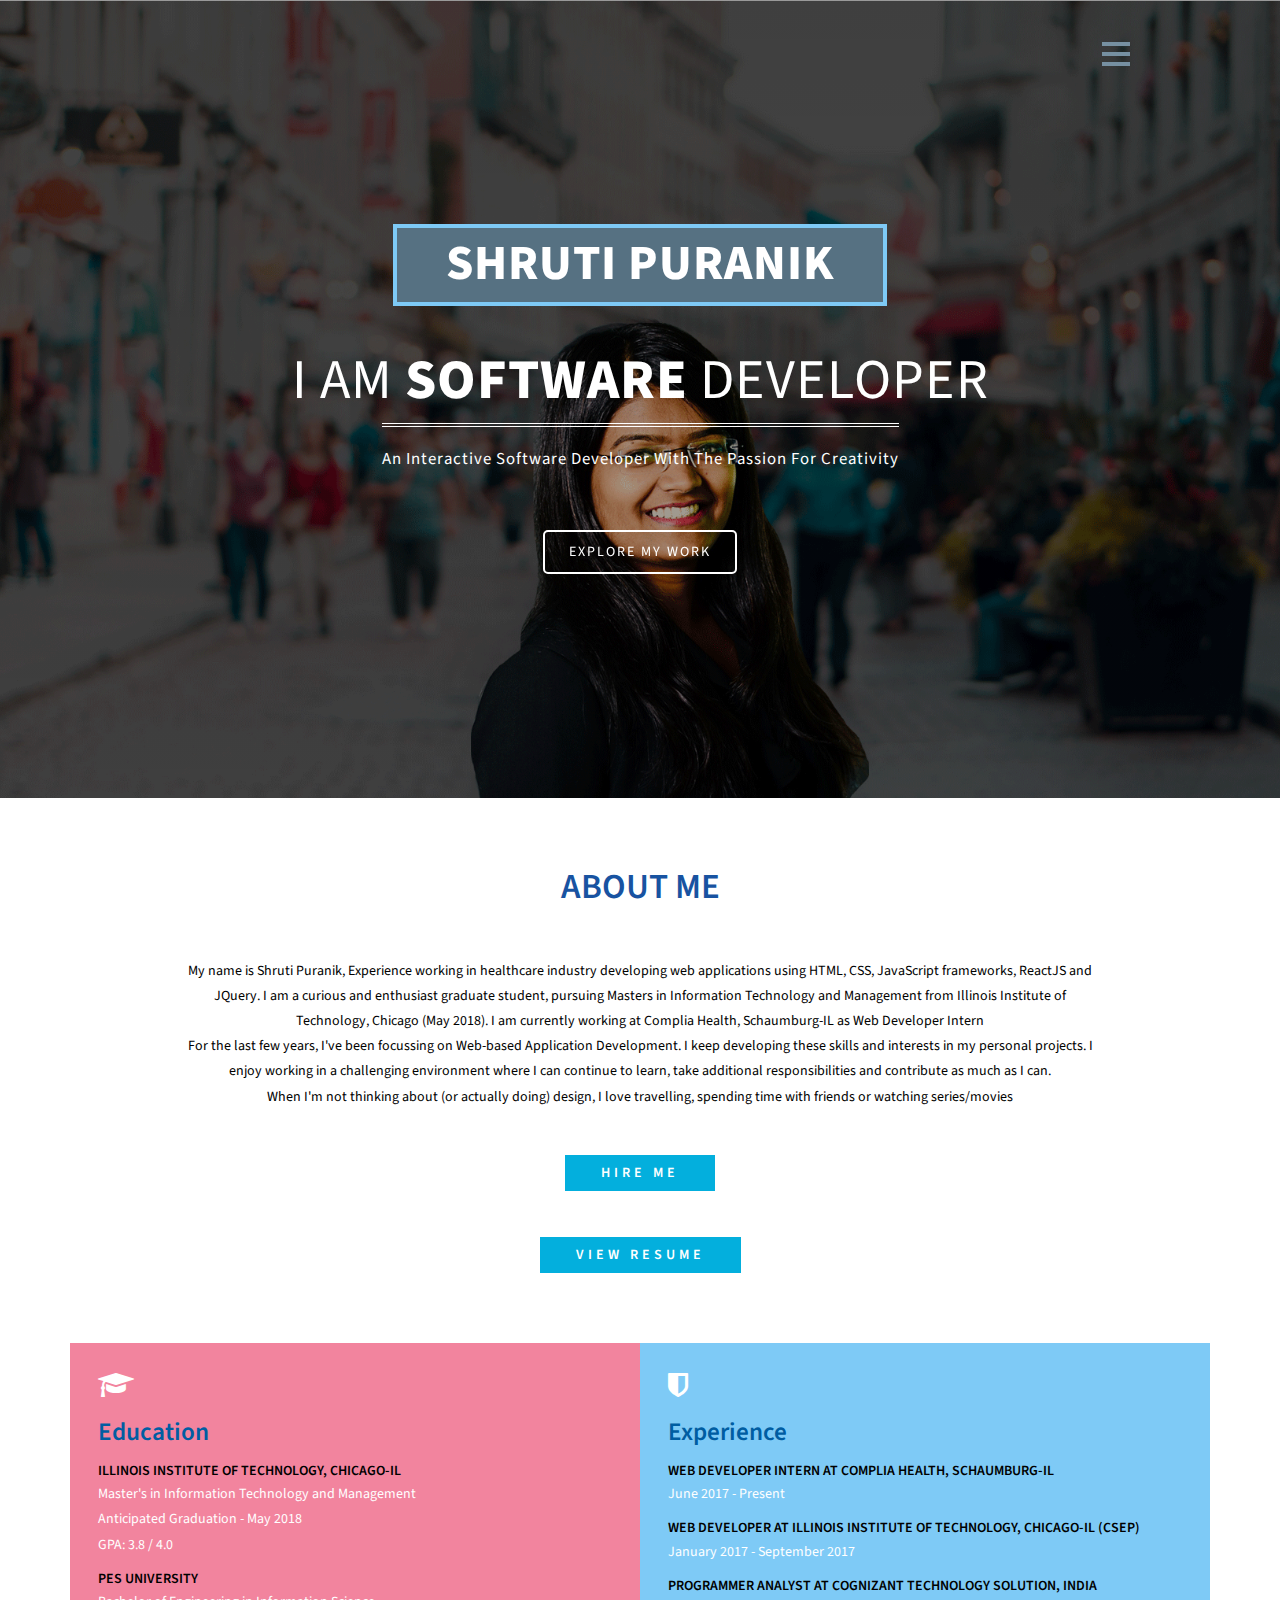
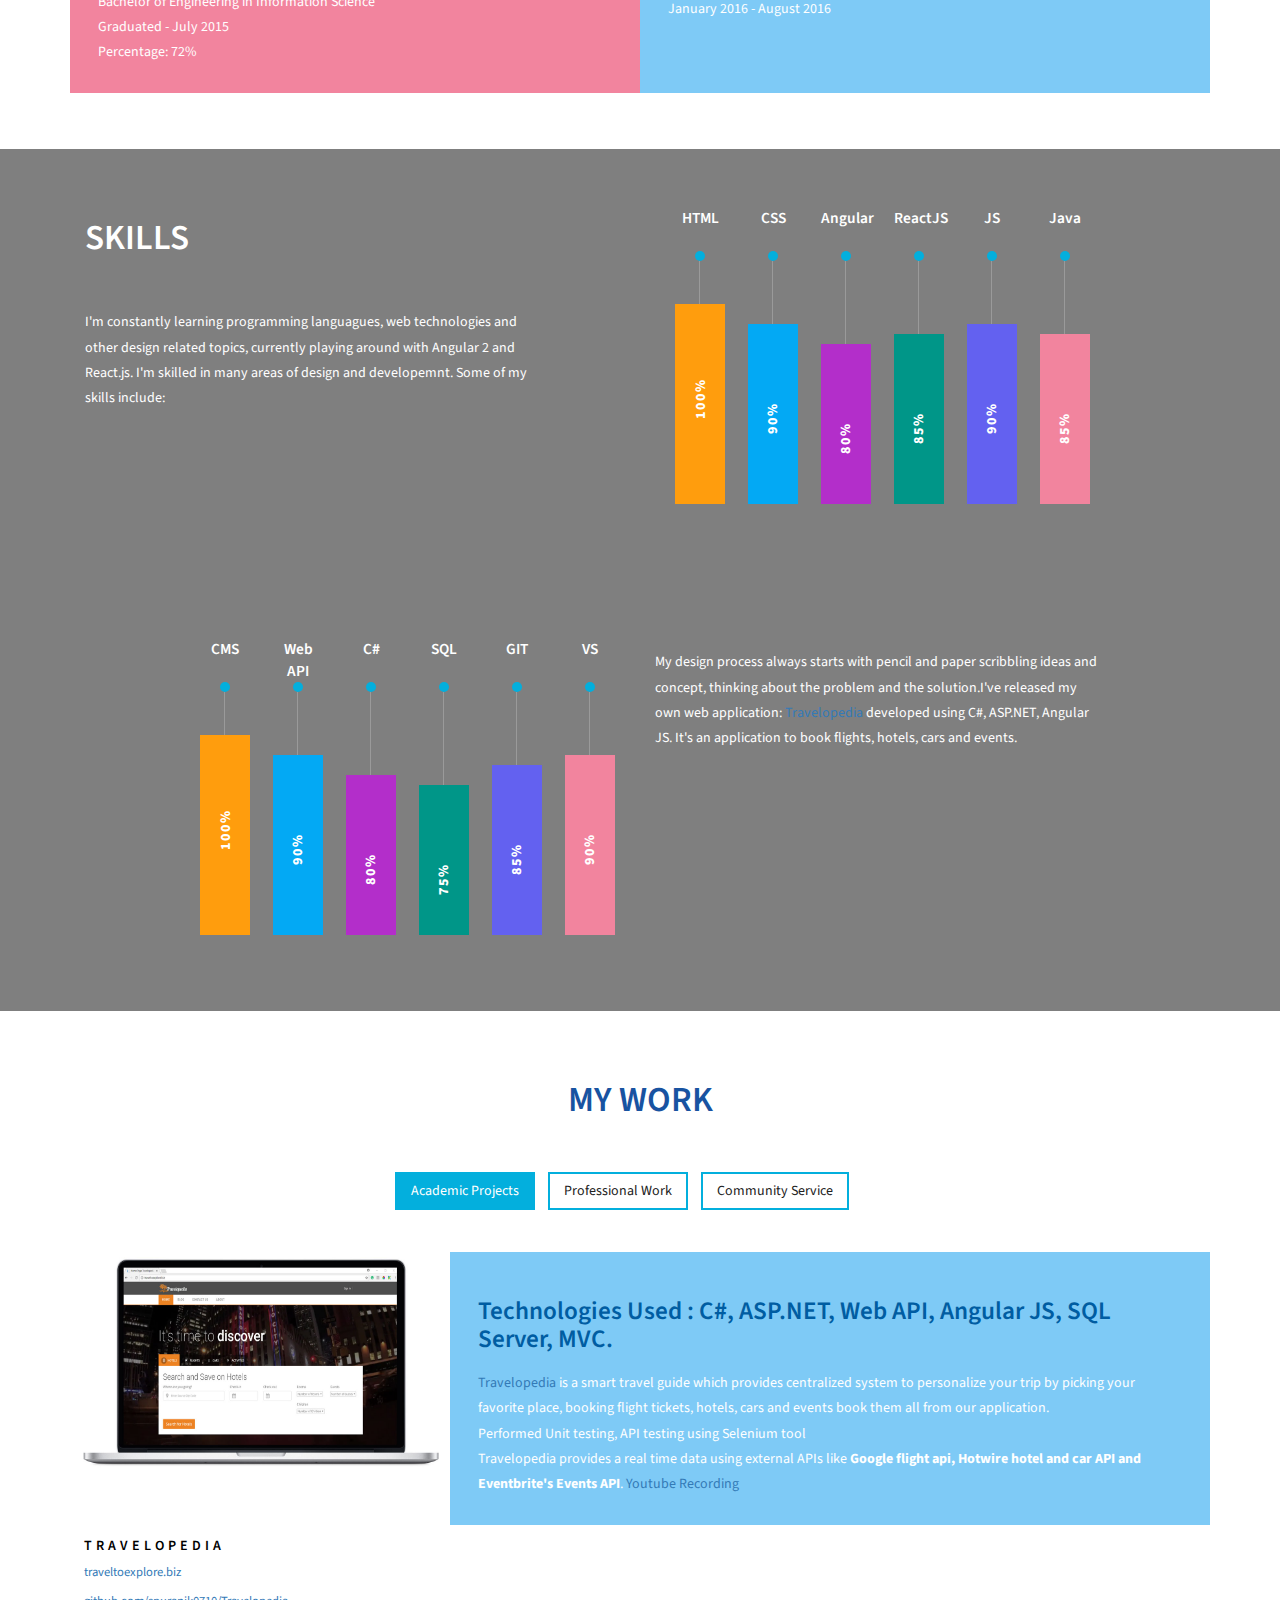
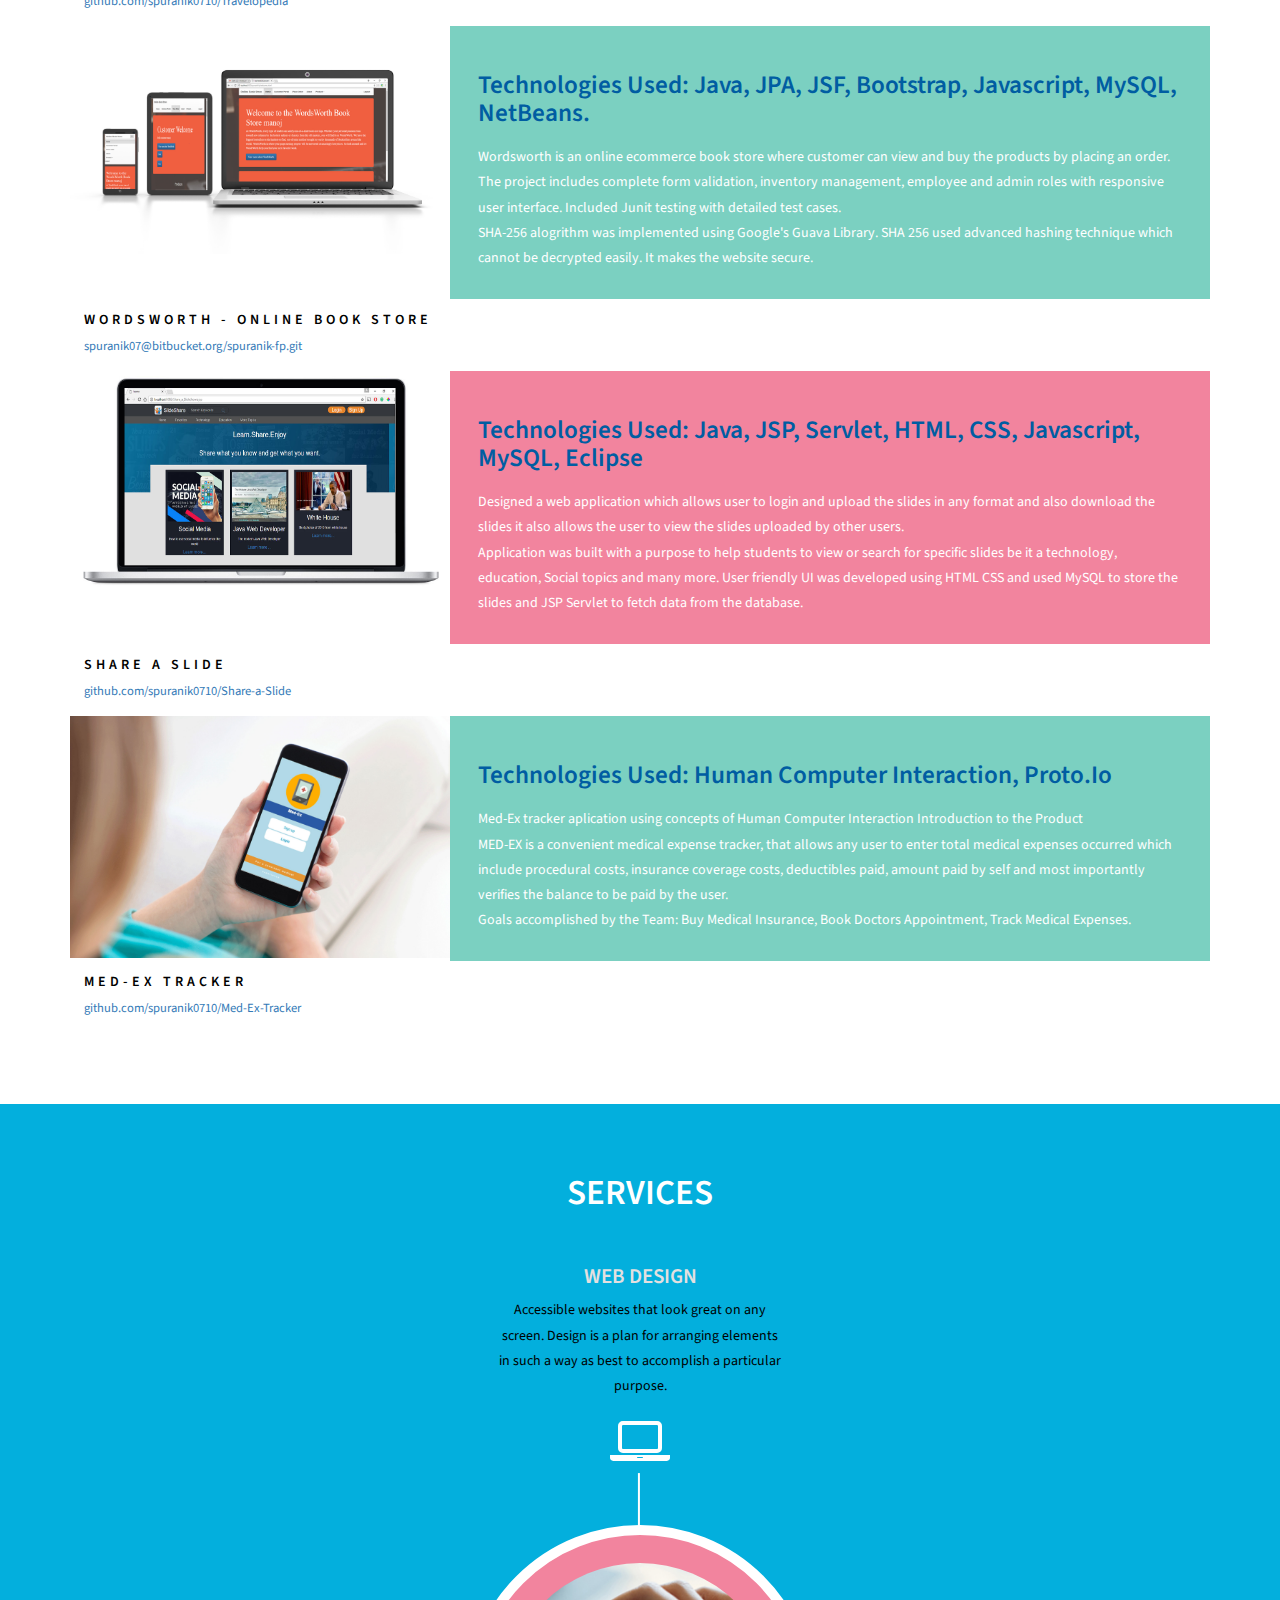
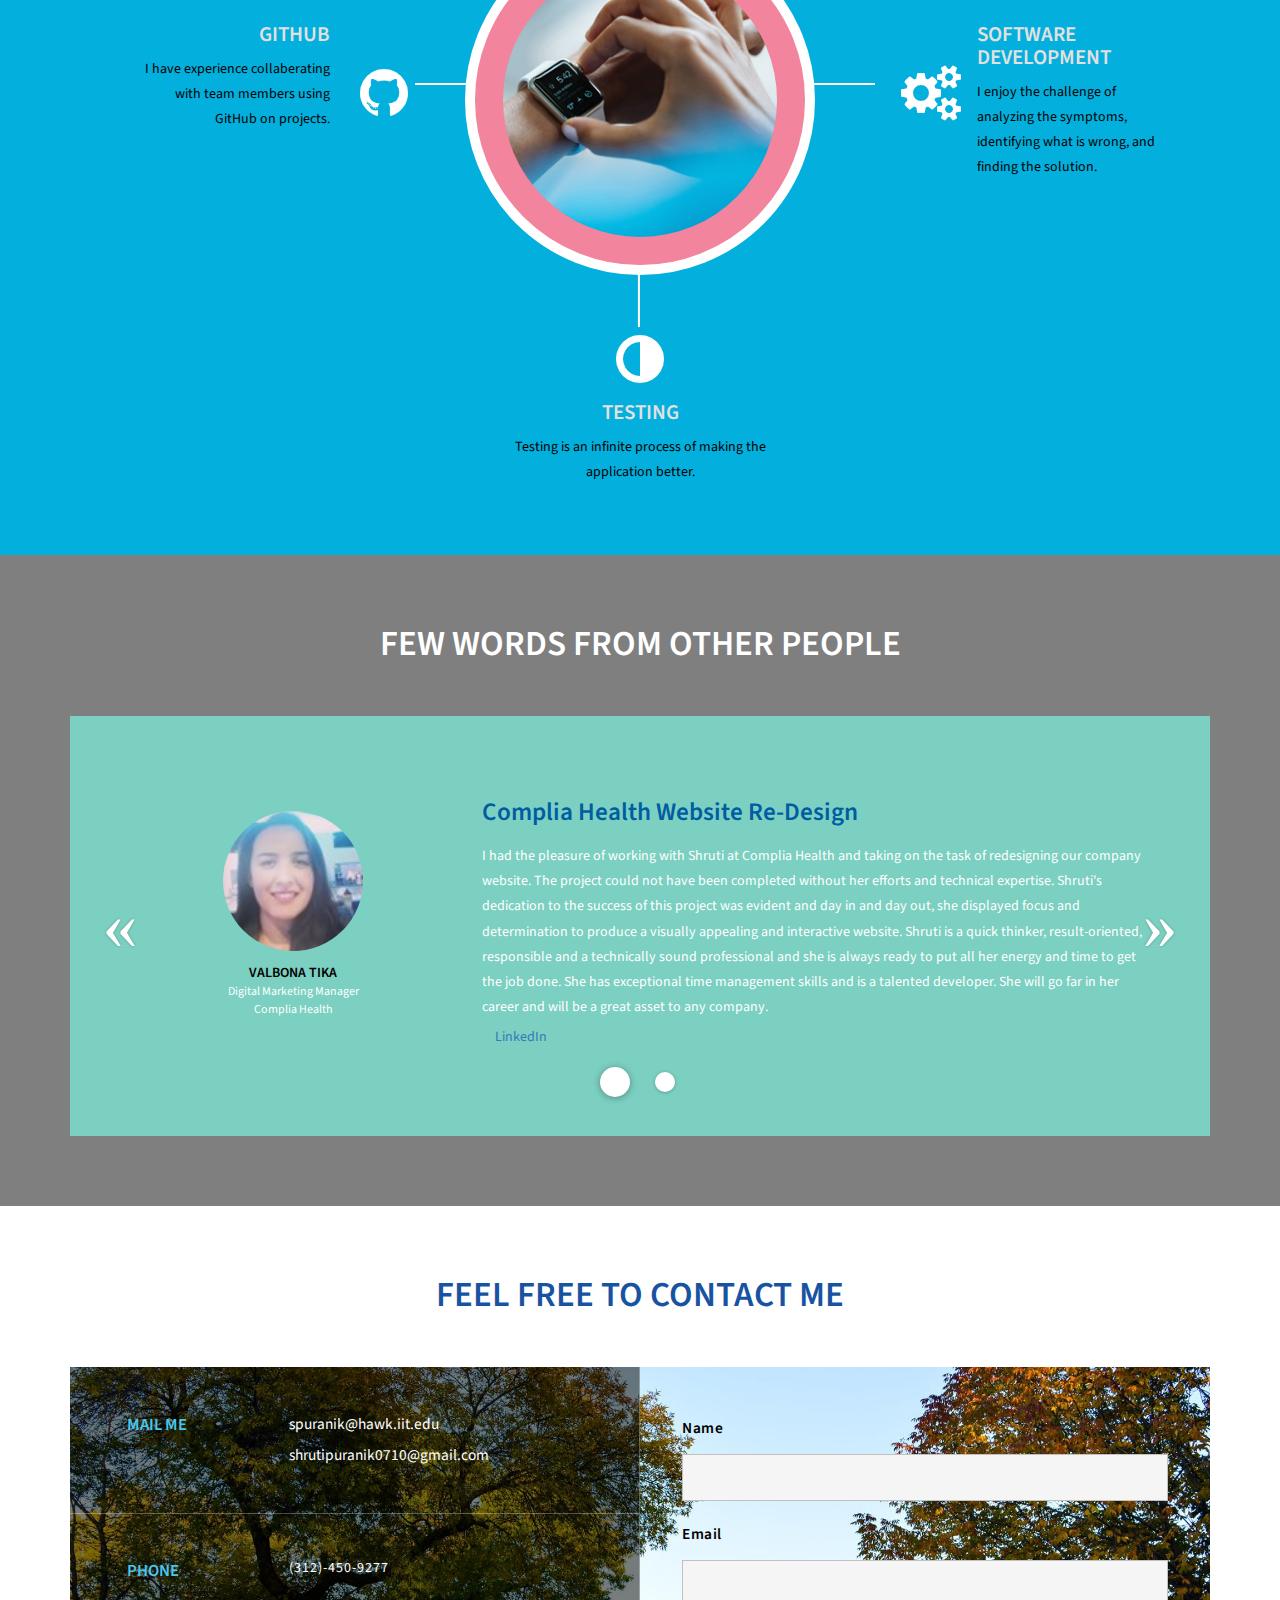
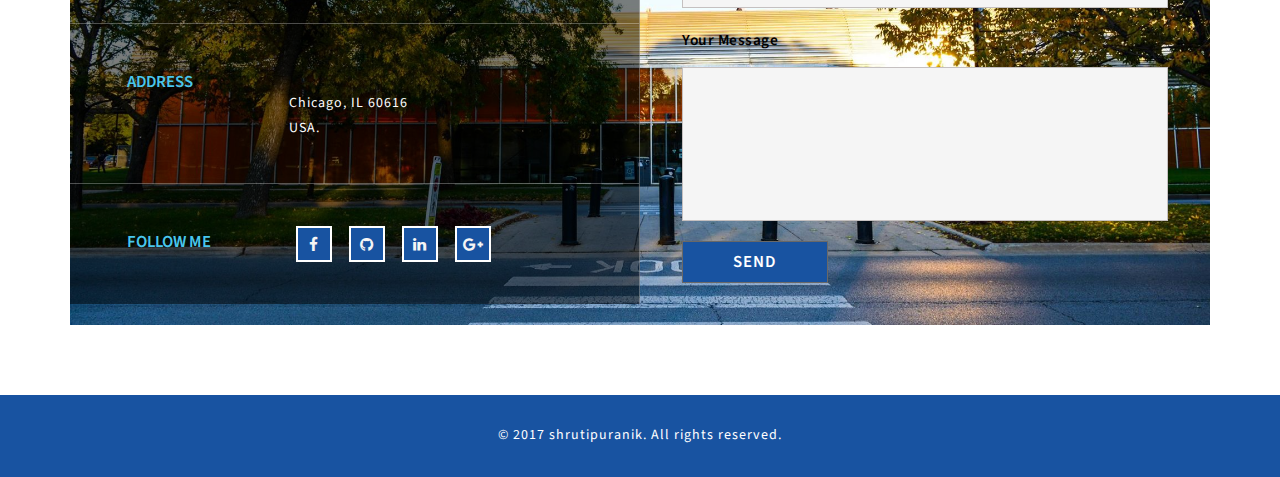
<file: index.html>
<!DOCTYPE html>
<html lang="en">
<head>
<!-- Global site tag (gtag.js) - Google Analytics -->
<script async src="https://www.googletagmanager.com/gtag/js?id=UA-116955396-1"></script>
<script>
  window.dataLayer = window.dataLayer || [];
  function gtag(){dataLayer.push(arguments);}
  gtag('js', new Date());

  gtag('config', 'UA-116955396-1');
  var metricValue = '123';
  ga('set', 'metric1', metricValue);
</script>

	<title>Home</title>
	<meta name="viewport" content="width=device-width, initial-scale=1">
	<meta http-equiv="Content-Type" content="text/html; charset=utf-8" />
	
	<meta property="og:title" content="Shruti Puranik Portfolio Website">
	<meta property="og:description" content="An Interactive Software Developer with a versatile skill set. Experience working in healthcare industry developing web applications using HTML, CSS, JavaScript frameworks, ReactJS and JQuery. Seeking full-time opportunities that will utilize my skills and experience, as well as compliment my educational background and career goals">
	<meta property="og:image" content="https://spuranik0710.github.io/images/portfolioimg.png">
	<meta property="og:url" content="http://shrutipuranik.cf/">
	<script type="application/x-javascript">
		addEventListener("load", function () {
			setTimeout(hideURLbar, 0);
		}, false);

		function hideURLbar() {
			window.scrollTo(0, 1);
		}
	</script>
	<!-- Custom Theme files -->
	<link href="css/bootstrap.css" type="text/css" rel="stylesheet" media="all">
	<!--gallery -->
	<link type="text/css" rel="stylesheet" href="css/cm-overlay.css" />
	<!-- //gallery -->
	<link href="css/style.css" type="text/css" rel="stylesheet" media="all">
	<link href="css/font-awesome.css" rel="stylesheet">
	<!-- font-awesome icons -->
	<!--//Custom Theme files-->
	<!-- js -->
	<script src="js/jquery-2.2.3.min.js"></script>
	<!-- //js -->
	<!-- web-fonts -->
	<link href="//fonts.googleapis.com/css?family=Source+Sans+Pro:200,200i,300,300i,400,400i,600,600i,700,700i,900,900i" rel="stylesheet">
	<link href="//fonts.googleapis.com/css?family=Arsenal:400,400i,700,700i" rel="stylesheet">
	<!-- //web-fonts -->
</head>

<body>
	<!-- banner -->
	<div id="home" class="banner">
		<div class="banner-agileinfo">
			<!-- header -->
			<div class="header">
				<div class="container">
					<div class="menu">
						<a href="" id="menuToggle"> <span class="navClosed"></span> </a>
						<nav>
							<a href="#home" class="active scroll">Home</a>
							<a href="#about" class="scroll">About Me</a>
							<a href="#skills" class="scroll">Skills</a>
							<a href="#gallery" class="scroll">My Work</a>
							<a href="#services" class="scroll">Services</a>
							<a href="#contact" class="scroll">Contact</a>
						</nav>
						<script>
							(function ($) {
								// Menu Functions
								$(document).ready(function () {

									$('#menuToggle').click(function (e) {
										var $parent = $(this).parent('.menu');
										$parent.toggleClass("open");

										var navState = $parent.hasClass('open') ? "hide" : "show";
										$(this).attr("title", navState + " navigation");
										// Set the timeout to the animation length in the CSS.
										setTimeout(function () {
											console.log("timeout set");
											$('#menuToggle > span').toggleClass("navClosed").toggleClass("navOpen");
										}, 200);
										e.preventDefault();
									});
								});
							})(jQuery);
						</script>

					</div>
					<div class="clearfix"> </div>
				</div>
			</div>
			<!-- //header -->
			<div class="banner-text">
				<div class="container">
					<h1><a href="index.html">Shruti Puranik</a></h1>
					<h2 class="w3ls-bnrtext">I am <span> Software </span>  Developer</h2>
					<p class="w3ls-p">an interactive software developer with the passion for creativity</p>
					<a href="#work" class="buy btn-wayra scroll">Explore my work</a>
				</div>
			</div>
		</div>
	</div>
	<!-- //banner -->
	<!-- about -->
	<div class="agile-about w3ls-section text-center" id="about">
		<div class="container">
			<h3 class="agileits-title">about me</h3>
			<div class="agileits-about-grid">
				<p>My name is Shruti Puranik,  Experience working in healthcare industry developing web applications using HTML, CSS, JavaScript frameworks, ReactJS and JQuery. I am a curious and enthusiast graduate student, pursuing Masters in Information Technology and Management from Illinois Institute of Technology, Chicago (May 2018). I am currently working at Complia Health, Schaumburg-IL as Web Developer Intern</p>
				<p>For the last few years, I've been focussing on Web-based Application Development. I keep developing these skills and interests in my personal projects. I enjoy working in a challenging environment where I can continue to learn, take additional responsibilities and contribute as much as I can. </p>
				<p>When I'm not thinking about (or actually doing) design, I love travelling, spending time with friends or watching series/movies</p>
			</div>
			<a href="#contact" class="wthree- about-link scroll">hire me</a><br>
			<a href="images/Shruti_Puranik_Resume.pdf" class="wthree- about-link" target="_blank">View Resume</a>
		</div>
	</div>
	<!-- //about -->
	<!-- about-bottom -->
	<div class="agileits-about-btm">
		<div class="container">
			<div class="w3-flex">
			
			<div class="col-md-6 col-sm-6 ab1 agileits-about-grid2">
				<span class="fa fa-graduation-cap  wthree-title-list" aria-hidden="true"></span>
				<h4 class="agileinfo-head">education</h4>
				<h5>Illinois Institute of Technology, Chicago-IL</h5>
				<p>Master's in Information Technology and Management</p>
				<p>Anticipated Graduation - May 2018</p>
				<p>GPA: 3.8 / 4.0</p>
				<h5>PES University</h5>
				<p>Bachelor of Engineering in Information Science</p>
				<p>Graduated - July 2015</p>
				<p>Percentage: 72%</p>
				
			</div>
			<div class="col-md-6 col-sm-6 ab1 agileits-about-grid3">
				<span class="fa fa-shield  wthree-title-list" aria-hidden="true"></span>
				<h4 class="agileinfo-head">experience</h4>
				<h5>Web Developer Intern at Complia Health, Schaumburg-IL</h5>
				<p>June 2017 - Present</p>
				<h5>Web Developer at Illinois Institute of Technology, Chicago-IL (CSEP)</h5>
				<p>January 2017 - September 2017</p>
				<h5>Programmer Analyst at Cognizant technology Solution, India</h5>
				<p>January 2016 - August 2016</p>
			</div>
			<div class="clearfix"></div>
			</div>
		</div>
	</div>
	<!-- //about-bottom -->
	<!-- skills -->
	<div class="agile-service w3ls-section" id="skills">
		<div class="container">
			<div class="col-md-5 w3_agileits-service-left">
				<h3 class="agileits-title">skills</h3>
				<p>I'm constantly learning programming languagues, web technologies and other design related topics, currently playing around with Angular 2 and React.js. I'm skilled in many areas of design and developemnt. Some of my skills include:</p>
			</div>
			<div class="col-md-7 skills-right">
				<div class="vertical-skills  pull-right xs-center">
					<ul class="list-inline">
						<li>
							<div class="skill" style="height:100%; background:#ff9d0d;"><span class="value">100%</span></div><span class="title">HTML</span></li>
						<li>
							<div class="skill" style="height:90%; background:#03a9f4;"><span class="value">90%</span></div><span class="title">CSS</span></li>
						<li class="angular">
							<div class="skill " style="height:80%; background:#b32eca;"><span class="value">80%</span></div><span class="title">Angular</span></li>
						<li>
							<div class="skill" style="height:85%; background:#009688;"><span class="value">85%</span></div><span class="title">ReactJS</span></li>
						<li>
							<div class="skill" style="height:90%; background:#6361f0;"><span class="value">90%</span></div><span class="title">JS</span></li>
						<li>
							<div class="skill" style="height:85%; background:#f2849e;"><span class="value">85%</span></div><span class="title">Java</span></li>

					</ul>
				</div>
				
			</div>
			<div class="clearfix"></div>
		</div>
	</div>
	<div class="agile-service w3ls-section" id="skills">
		<div class="container">
			
			<div class="col-md-7 skills-right">
				<div class="vertical-skills  pull-right xs-center">
					<ul class="list-inline">
						<li>
							<div class="skill" style="height:100%; background:#ff9d0d;"><span class="value">100%</span></div><span class="title">CMS</span></li>
						<li>
							<div class="skill" style="height:90%; background:#03a9f4;"><span class="value">90%</span></div><span class="title">Web API</span></li>
						<li class="drupal">
							<div class="skill" style="height:80%; background:#b32eca;"><span class="value">80%</span></div><span class="title">C#</span></li>
						<li>
							<div class="skill" style="height:75%; background:#009688;"><span class="value">75%</span></div><span class="title">SQL</span></li>
						<li>
							<div class="skill" style="height:85%; background:#6361f0;"><span class="value">85%</span></div><span class="title">GIT</span></li>
						<li>
							<div class="skill" style="height:90%; background:#f2849e;"><span class="value">90%</span></div><span class="title">VS</span></li>

					</ul>
				</div>
				
			</div>
			<div class="col-md-5 w3_agileits-service-left">
				
				<p>My design process always starts with pencil and paper scribbling ideas and concept, thinking about the problem and the solution.I've released my own web application: <a href="http://traveltoexplore.biz/" target="_blank">Travelopedia</a> developed using C#, ASP.NET, Angular JS. It's an application to book flights, hotels, cars and events.
				</p>
			</div>
			<div class="clearfix"></div>
		</div>
	</div>
	<div class="w3ls-section agileits-gallery" id="gallery">
		<div class="container">
			<h3 class="agileits-title" id="work">MY work</h3>
			<div class="bs-example bs-example-tabs" role="tabpanel" data-example-id="togglable-tabs">
				<ul id="myTab" class="nav nav-tabs" role="tablist">
					<li role="presentation" class="active"><a href="#home-main" id="home-tab" role="tab" data-toggle="tab" aria-controls="home-main" aria-expanded="true">Academic Projects</a></li>
					
					<li role="presentation"><a href="#playing" role="tab" id="playing-tab" data-toggle="tab" aria-controls="playing">Professional Work</a></li>
					<li role="presentation"><a href="#learning" role="tab" id="learning-tab" data-toggle="tab" aria-controls="learning">Community Service</a></li>
					
				</ul>
				<div id="myTabContent" class="tab-content">
					<div role="tabpanel" class="tab-pane fade in active" id="home-main" aria-labelledby="home-tab">
						<div class="w3_tab_img">
							
							<div class="col-sm-12 w3_tab_img_left">
								<div class="demo">
									<div class="row marginz">
										<div class="col-md-4 travelopedia">
										
										</div>
										<div class="col-md-8 ab1 agileits-about-grid3">
											<h4 class="agileinfo-head">Technologies used : C#, ASP.NET, Web API, Angular JS, SQL Server, MVC.</h4>
						                    <p class="text-bigger"><a href="http://traveltoexplore.biz" target="_blank">Travelopedia</a> is a smart travel guide which provides centralized system to personalize your trip by picking your favorite place, booking flight tickets, hotels, cars and events book them all from our application.</p>
						                    <p class="text-bigger">Performed Unit testing, API testing using Selenium tool</p>
						                    <p class="text-bigger">Travelopedia provides a real time data using external APIs like <b> Google flight api, Hotwire hotel and car API and Eventbrite's Events API</b>. <a href="https://www.youtube.com/watch?v=Ub5ktRhdxDg" target="_blank"> Youtube Recording</a></p>
						                    
						            	</div>
									</div>
									
						        </div>
								
								<div class="agile-gallery-info">
									<h5>Travelopedia </h5>
									<p><a href="http://traveltoexplore.biz" target="_blank">traveltoexplore.biz</a></p>
									<p><a href="https://github.com/spuranik0710/Travelopedia" target="_blank">github.com/spuranik0710/Travelopedia</a></p>
									
								</div>
							</div>
							<div class="col-sm-12 w3_tab_img_left">
								<div class="demo">
									<div class="row marginz">
										<div class="col-md-4 wordsworth">
											
										</div>
										<div class="col-md-8 ab1 agileits-about-grid1">
											<h4 class="agileinfo-head">Technologies used: Java, JPA, JSF, Bootstrap, Javascript, MySQL, NetBeans.</h4>
						                    <p class="text-bigger">Wordsworth is an online ecommerce book store where customer can view and buy the products  by placing an order. The project includes complete form validation, inventory management, employee and admin roles with responsive user interface. Included Junit testing with detailed test cases.</p>
						                    <p class="text-bigger">SHA-256 alogrithm was implemented using Google's Guava Library. SHA 256 used advanced hashing technique which cannot be decrypted easily. It makes the website secure.</p>
						                    
						            	</div>
							            
										
									</div>
									
						        </div>
								
								<div class="agile-gallery-info">
									<h5>WordsWorth - Online Book Store</h5>
									<p><a href="https://spuranik07@bitbucket.org/spuranikitmd451517s/spuranik-fp.git" target="_blank">spuranik07@bitbucket.org/spuranik-fp.git</a></p>
								</div>
							</div>
							<div class="col-sm-12 w3_tab_img_left">
								<div class="demo">
									<div class="row marginz">
										<div class="col-md-4 shareaslide" >
											
										</div>
										<div class="col-md-8 ab1 agileits-about-grid2">
											<h4 class="agileinfo-head">Technologies used: Java, JSP, Servlet, HTML, CSS, Javascript, MySQL, Eclipse </h4>
						                    <p class="text-bigger">Designed a web application which allows user to login and upload the slides in any format and also download the slides it also allows the user to view the slides uploaded by other users.</p>
						                    <p class="text-bigger">Application was built with a purpose to help students to view or search for specific slides be it a technology, education, Social topics and many more. User friendly UI was developed using HTML CSS and used MySQL to store the slides and JSP Servlet to fetch data from the database. </p>
						                    
						            	</div>
									</div>
									
						        </div>
								
								<div class="agile-gallery-info">
									<h5>Share a Slide</h5>
									<p><a href="https://github.com/spuranik0710/Share-a-Slide" target="_blank">github.com/spuranik0710/Share-a-Slide</a> </p>
								</div>
							</div>
							<div class="col-sm-12 w3_tab_img_left">
								<div class="demo">
									<div class="row marginz">
										<div class="col-md-4 medex">
											
										</div>
										<div class="col-md-8 ab1 agileits-about-grid1">
											<h4 class="agileinfo-head">Technologies used: Human Computer Interaction, Proto.io </h4>
						                    <p class="text-bigger">Med-Ex tracker aplication using concepts of Human Computer Interaction Introduction to the Product</p>
						                    <p class="text-bigger">MED-EX is a convenient medical expense tracker, that allows any user to enter total medical expenses occurred which include procedural costs, insurance coverage costs, deductibles paid, amount paid by self and most importantly verifies the balance to be paid by the user.</p>
						                    <p>Goals accomplished by the Team: Buy Medical Insurance, Book Doctors Appointment, Track Medical Expenses.</p>
						            	</div>
						            	
										
									</div>
									
						        </div>
								
								<div class="agile-gallery-info">
									<h5>Med-Ex Tracker</h5>
									<p><a href="https://github.com/spuranik0710/Med-Ex-Tracker" target="_blank">github.com/spuranik0710/Med-Ex-Tracker</a></p>
								</div>
							</div>
							
							<div class="clearfix"> </div>
						</div>
					</div>
					<div role="tabpanel" class="tab-pane fade" id="learning" aria-labelledby="learning-tab">
						<div class="w3_tab_img">
							<div class="col-sm-12 w3_tab_img_left">
								<div class="demo">
									<div class="row marginz">
										<div class="col-md-4 feed">
											<a class="cm-overlay" href="images/groupimg.jpg">
												
											</a>
										</div>
										<div class="col-md-8 ab1 agileits-about-grid3">
												<h4 class="agileinfo-head">Give Back!! </h4>
												<p class="text-bigger"><a href="https://www.fmsc.org/en" target="_blank">Feed My Starving Children®</a>  is a Christian non-profit committed to feeding God’s starving children hungry in body and spirit. </p>
							                    <p class="text-bigger">Recently participated at a <a href="https://www.fmsc.org/en" target="_blank">Feed My Starving Children</a>  event where we hand-packed food into bags that were shipped to the neediest children around the world. The team contributed to packing 144 boxes which equals 31,104 meals. This feeds 85 kids for a year! </p>
							                    <p class="text-bigger">Great Time! Great Cause!</p>
							                   
							            </div>
									</div>
									
						        </div>
								
								<div class="agile-gallery-info">
									<h5>Feed My Starving Children</h5>
									<p>Volunteer</p>
								</div>
							</div>
						</div>
					</div>
					<div role="tabpanel" class="tab-pane fade" id="playing" aria-labelledby="playing-tab">
						<div class="w3_tab_img">
							<div class="col-sm-12 w3_tab_img_left">
								<div class="demo">
									<div class="row marginz">
										<div class="col-md-4 complia">
											
										</div>
										<div class="col-md-8 ab1 agileits-about-grid3">
												<h4 class="agileinfo-head">Technologies used : HTML, Less, ReactJS, C#, JQuery</h4>
							                    <p class="text-bigger">Working on developing a web-based application for Complia Health Software Solution that enables a client to create intake user, schedule assessment and maintain clinical workflow using <b>JavaScript framework - React, HTML, CSS in an Agile Scrum environment</b>.</p>
							                    <p class="text-bigger">Involved in all stages of project life cycle which includes design, development, deployment, and testing. </p>
							                    <p class="text-bigger">Worked on creating a reminder notification for every release on client portal of Home Health Software.</p>
							                    <p class="text-bigger">Developed Complia Health website <a href="http://www.compliahealth.com/" target="_blank">www.compliahealth.com</a> to provide a responsive and better user interface. </p>
							                    
							            </div>
									</div>
									
						        </div>
								
								<div class="agile-gallery-info">
									<h5>Complia Health</h5>
									<p>Web Developer Intern</p>
								</div>
							</div>
							<div class="col-sm-12 w3_tab_img_left">
								<div class="demo">
									<div class="row marginz">
										<div class="col-md-4 ethics">
											
										</div>
										<div class="col-md-8 ab1 agileits-about-grid2">
											<h4 class="agileinfo-head">Technologies used : Drupal, JavaScript, HTML, CSS</h4>
						                    <p class="text-bigger">Web Developer at Illinois Institute of Technology for the department of Center for Study of Ethics in the Professions (CSEP).</p>

						                    <p class="text-bigger">Developing and maintaining the CSEP website <a href="http://ethics.iit.edu/">http://ethics.iit.edu/</a> and the Ecodes library <a href="http://ethics.iit.edu/eelibrary/">http://ethics.iit.edu/eelibrary/</a> used by thousands of students which also involves User queries working with phpMyAdmin, handling web pages written in JSP.</p>
						                    <p class="text-bigger">Worked on providing automatic spam protection for the websites by writing scripts in JavaScript</p>
						                    
						                    
						            	</div>
						            	
									</div>
									
						        </div>
								
								<div class="agile-gallery-info">
									<h5>Center for the study of ethics at professions - IIT</h5>
									<p>Student Web Developer</p>
								</div>
							</div>
							<div class="col-sm-12 w3_tab_img_left">
								<div class="demo">
									<div class="row marginz">
										<div class="col-md-4 cognizant">
										
										</div>
										<div class="col-md-8 ab1 agileits-about-grid1">
												<h4 class="agileinfo-head">Technologies Used: HTML, CSS, JavaScript, JQuery, Angular JS, Java, SQL</h4>
							                    <p class="text-bigger">Development, designing and testing web applications used internally in the work environment.</p>
							                    <p class="text-bigger">Developed a web application known as Cognizant Image Gallery where registered employees can add personal and professional details which can be viewed by other cognizant employees using Angular JS, JavaScript.</p>
							                    <p class="text-bigger">Worked on a project where I designed and developed a web application known as Cognizant Interactive Registration Site using Angular JS, JSON, HTML, CSS.</p>
							                    
							            </div>
									</div>
									
						        </div>
								
								<div class="agile-gallery-info">
									<h5>Cognizant Technology and Solutions</h5>
									<p>Programmer Analyst at Digital Engagement Practice</p>
								</div>
							</div>
							
							<div class="clearfix"> </div>
						</div>
					</div>
					
				</div>
			</div>
		</div>
		<script src="js/jquery.tools.min.js"></script>
		<script src="js/jquery.mobile.custom.min.js"></script>
		<script src="js/jquery.cm-overlay.js"></script>
		<script>
			$(document).ready(function () {
				$('.cm-overlay').cmOverlay();
			});
		</script>
	</div>
	<!-- //menu -->
	<!-- services -->
	<div class="w3ls-section services" id="services">
		<div class="container">
			<h3 class="agileits-title text-center">services</h3>
			<div class="services-w3ls-row agileits-w3layouts service1 text-center">
				<h5>web design</h5>
				<p>Accessible websites that look great on any screen. Design is a plan for arranging elements in such a way as best to accomplish a particular purpose.</p>
				<div class="s-top">
					<span class="fa fa-laptop" aria-hidden="true"></span>
				</div>
			</div>
			<div class="services-w3ls-row agileits-w3layouts middlegrid-w3ls">
				<div class="col-md-4 services-grid agileits-w3layouts service2">
					<div class="col-md-10 w3ls-sub-text">
						<h5>GitHub</h5>
						<p>I have experience collaberating with team members using GitHub on projects.</p>
					</div>
					<div class="col-md-2 sub-icon">
						<span class="fa fa-github" aria-hidden="true"></span>
					</div>
				</div>
				<div class="col-md-4 services-grid img-agileits">
					<img src="images/services.jpg" class="img-responsive" alt="" />
				</div>
				<div class="col-md-4 services-grid agileits-w3layouts service3">
					<div class="col-md-2 sub-icon">
						<span class="fa fa-cogs" aria-hidden="true"></span>
					</div>
					<div class="col-md-10 w3ls-sub-text">
						<h5>software development</h5>
						<p>I enjoy the challenge of analyzing the symptoms, identifying what is wrong, and finding the solution.</p>																	
					</div>
				</div>
				<div class="clearfix"> </div>
			</div>
			<div class="services-w3ls-row agileits-w3layouts service4">
				<div class="s-top">
					<span class="fa fa-adjust" aria-hidden="true"></span>
				</div>
				<h5>testing</h5>
				<p>Testing is an infinite process of making the application better.</p>
			</div>
		</div>
		
	</div>
	<!-- //services -->
	<!--testimonial-->
	<div class="w3ls-section agile-service recommend people" id="skills">
		<div class="container">
			<h3 class="agileits-title ">Few Words from Other People</h3>
			<div class="cont">
	                    <div class="slide-wrapper">
	                        <div class="slide one container ab1 agileits-about-grid1" style="display:block;">
	                        	
		                            <div class="slider-title row">

		                            	<div class="col-md-4 testimonialimg">
		                            		<div class="thumb text-center">
						                        <header class="thumb-header">
						                            <img class="round" src="images/val.jpg" alt="Image Alternative text" title="AMaze" width="140px;">
						                        </header>
						                        <div class="thumb-caption">
						                            <h5 class="thumb-title">Valbona Tika</h5>
						                            <p class="thumb-meta text-small">Digital Marketing Manager</p>
						                            <p class="thumb-meta text-small">Complia Health</p>
						                        </div>
                    						</div>
		                            		
		                            	</div>
		                            	<div class="col-md-8">
		                            		<h4 class="agileinfo-head">Complia Health Website Re-Design </h4>
		                                	<p class="feature-heading news-line">I had the pleasure of working with Shruti at Complia Health and taking on the task of redesigning our company website. The project could not have been completed without her efforts and technical expertise. Shruti's dedication to the success of this project was evident and day in and day out, she displayed focus and determination to produce a visually appealing and interactive website. Shruti is a quick thinker, result-oriented, responsible and a technically sound professional and she is always ready to put all her energy and time to get the job done. She has exceptional time management skills and is a talented developer. She will go far in her career and will be a great asset to any company.</p>
		                                	<a class="btn btn-reverse-outline btn-color" href="https://www.linkedin.com/in/valbonatika/">LinkedIn</a>
		                            	</div>
		                            </div>
	                            
	                        </div>
	                        <div class="slide two container ab1 agileits-about-grid3" >
	                        	
		                            <div class="slider-title row">

		                            	<div class="col-md-4 testimonialimg">
		                            		<div class="thumb text-center">
						                        <header class="thumb-header">
						                            <img class="round" src="images/kelly.jpg" alt="Image Alternative text" title="AMaze" width="140px;">
						                        </header>
						                        <div class="thumb-caption">
						                            <h5 class="thumb-title">Kelly Laas</h5>
						                            <p class="thumb-meta text-small">Librarian (Supervisor)</p>
						                            <p class="thumb-meta text-small">Illinois Institute of Technology, Chicago</p>
						                        </div>
                    						</div>
		                            		
		                            	</div>
		                            	<div class="col-md-8">
		                            		<h4 class="agileinfo-head">Center for the Study of Ethics </h4>
		                                	<p class="feature-heading news-line">I had the pleasure of working with Ms. Puranik at the Center for the Study of Ethics in the Professions, Illinois Institute of Technology from January-August of 2017, and found her to be an excellent colleague. She managed the Center's web sites and did an excellent job, keeping this running smoothly, fixing bugs that came up, and even coming in on weekends when troubleshooting was needed. She comes highly recommended!</p>
		                                	<a class="btn btn-reverse-outline btn-color" href="https://www.linkedin.com/in/kelly-laas-0041229/">LinkedIn</a>
		                            	</div>
		                            </div>
	                            
	                        </div>
		                    <ul class="navi">
		                        <li class="selected">&nbsp;</li>
		                        <li>&nbsp;</li>
		                        
		                    </ul>
		                    <div class="arrow prev"> <i class="material-icons">«</i> </div>
		                    <div class="arrow next"> <i class="material-icons"> »</i> </div>
	        			</div>
	    	</div>
	    	
		</div>
	</div>
	<!--//testimonial-->
	<!-- contact -->
	<div class="contact-w3-agileits w3ls-section" id="contact">
		<div class="container">
			<h3 class="agileits-title cont-w3l">Feel free to contact me</h3>
			<div class="contact-main-w3ls">
				<div class="col-md-6  contact-left-w3ls">
					<div class="mail contact-grid-agileinfo">
						<div class="col-md-4 col-sm-4 col-xs-4 contact-icon-wthree">
							<h4>Mail me</h4>
						</div>
						<div class="col-md-8  col-sm-8 col-xs-8 contact-text-agileinfo">
							<a href="mailto:spuranik@hawk.iit.edu">spuranik@hawk.iit.edu</a><br>
							<a href="mailto:shrutipuranik0710@gmail.com">shrutipuranik0710@gmail.com</a>
						</div>
						<div class="clearfix"></div>
					</div>
					<div class="call contact-grid-agileinfo">
						<div class="col-md-4 col-sm-4 col-xs-4 contact-icon-wthree">
							<h4>Phone</h4>
						</div>
						<div class="col-md-8 col-sm-8 col-xs-8 contact-text-agileinfo">
							<p>(312)-450-9277</p>
						</div>
						<div class="clearfix"></div>
					</div>
					<div class="contact-grid-agileinfo">
						<div class="col-md-4 col-sm-4 col-xs-4 contact-icon-wthree">
							<h4>Address</h4>
						</div>
						<div class="col-md-8 col-sm-8 col-xs-8 contact-text-agileinfo">
							<p><br> Chicago, IL 60616<br> USA.
							</p>
						</div>
						<div class="clearfix"></div>
					</div>
					<div class="visit wthree-social-icons contact-grid-agileinfo">
						<div class="col-md-4 col-sm-4 col-xs-4 contact-icon-wthree">
							<h4>Follow me</h4>
						</div>
						<div class="col-md-8 col-sm-8 col-xs-8 contact-text-agileinfo">
							<ul class="w3-links">
								<li><a href="https://www.facebook.com/puranik.shruti" target="_blank" ><i class="fa fa-facebook"></i></a></li>
								<li><a href="https://github.com/spuranik0710" target="_blank" ><i class="fa fa-github"></i></a></li>
								<li><a href="https://www.linkedin.com/in/shruti-puranik-595b179a/" target="_blank" ><i class="fa fa-linkedin"></i></a></li>
								<li><a href="https://plus.google.com/u/0/115308903755276287084" target="_blank" ><i class="fa fa-google-plus"></i></a></li>
							</ul>
						</div>
						<div class="clearfix"></div>
					</div>
				</div>
				<div class="contact-main">
					<div class="col-md-6 agileits-main-right">
						<form  method="post" class="agile_form" name="contact_form" action="#" role="form">
							<label class="header">Name</label>
							<div class="icon1 w3ls-name1">
								<input placeholder=" " name="name" type="text" required="" id="name">
								
							</div>
							<div class="icon2">
								<label class="header">Email</label>
								<input placeholder=" " name="email" type="email" required="" id="email">
								
							</div>
							<label class="header">your message</label>
							<textarea class="w3l_summary" required="" name="message" ></textarea>
							
							<input type="submit" value="SEND" name="submit">
							
						</form>
					</div>
					<div class="clearfix"></div>
				</div>
			</div>
		</div>
	</div>
	<!-- //contact -->
	<div class="agileits_w3layouts-footer">
		<p>© 2017 shrutipuranik. All rights reserved.</p>
	</div>
	<!-- start-smooth-scrolling -->
	<script type="text/javascript" src="js/move-top.js"></script>
	<script type="text/javascript" src="js/easing.js"></script>
	<script type="text/javascript" src="js/script.js"></script>

	<script type="text/javascript">
		jQuery(document).ready(function ($) {
			$(".scroll").click(function (event) {
				event.preventDefault();

				$('html,body').animate({
					scrollTop: $(this.hash).offset().top
				}, 1000);
			});
		});
	</script>
	<!-- //end-smooth-scrolling -->
	<!-- smooth-scrolling-of-move-up -->
	<script type="text/javascript">
		$(document).ready(function () {
			$().UItoTop({
				easingType: 'easeOutQuart'
			});

		});
	</script>
<script type="text/javascript" src="js/SmoothScroll.min.js"></script>
	<!-- Bootstrap core JavaScript
    ================================================== -->
	<!-- Placed at the end of the document so the pages load faster -->
	<script src="js/bootstrap.js"></script>
</body>
</html>
</file>
<file: css/cm-overlay.css>
/* overlay - centered modal dialog*/
.overlay-visible
{
    overflow:hidden !important;
}
#cm-overlay-mask,
#cm-wrap
{
    position: fixed;
    left: 0;
    top: 0;
    width:100%;
    height:100%;
    z-index: 9991;
    text-align:center;
/* IE<9 support hack */
}
/* chrome bug fix causing overlay-mask to not appear */
@media screen and (-webkit-min-device-pixel-ratio:0) {
#cm-overlay-mask
{
    overflow:scroll;
}
#cm-overlay-mask::-webkit-scrollbar
{
    width:0px; 
}}
#cm-wrap
{
    visibility:hidden;
    white-space:nowrap;
}
#cm-wrap *
{
    -webkit-touch-callout: none;
    -webkit-user-select: none;
    -khtml-user-select: none;
    -moz-user-select: none;
    -ms-user-select: none;
    user-select: none;
}
#cm-wrap .cm-box,
#cm-wrap .cm-scale
{
    white-space:normal;
    vertical-align:middle;
    position:relative;
    display:inline-block;
/* IE<8 support hacks */
    *display:inline;
    *zoom:1;
}
#cm-wrap .cm-scale
{
    height:100%;
    line-height:100%;
    width:0;
}
#cm-wrap .cm-box img,
#cm-wrap .cm-box iframe
{
    display:block;
}

/* customise mask colour */
#cm-overlay-mask
{
    background-color:#000000;
}
/* customise loader GIF */
#cm-wrap
{
    background:none;
}
#cm-wrap.cm-loaded
{
    background-image:none;
}
/* overlay border and shadow */
#cm-overlay
{
    -webkit-box-shadow: 0 0 90px #000;
    -khtml-box-shadow:0 0 90px 5px #000;
    -moz-box-shadow:0 0 90px 5px #000;
    box-shadow:0 0 90px 5px #000;
    /**/
    opacity:0;
    z-index:9992;
}
/* close link style */
#cm-wrap #cm-close
{
    display:block;
	height: 61px;
    width: 59px;
    position:absolute;
    right:0;
    top:0;
    background:transparent url(../images/close.png) scroll no-repeat center center;
    cursor:pointer;
    z-index:9993;
    zoom:1;
    text-indent:-999em;
    opacity:0.5;
}
/* prev and next buttons */
#cm-wrap #cm-prev,
#cm-wrap #cm-next
{
    display:block;
    position:absolute;
    height: 97px;
    width: 49px;
    top:50%;
    margin-top:-63px;
    text-indent:-999em;
    opacity:0.5;
    outline:none;
    z-index:9993;
}
#cm-wrap #cm-prev
{
    left:0;
    background:transparent url(../images/prev.png) scroll no-repeat 0 center;
}
#cm-wrap #cm-next
{
    right:0;
    background:transparent url(../images/next.png) scroll no-repeat 100% center;
}
#cm-wrap #cm-prev:hover,
#cm-wrap #cm-next:hover,
#cm-wrap #cm-close:hover
{
    opacity:1;
}


/* tooltip for close link (jquery tools) */
.tooltip
{
    text-align:center;
    font-family:sans-serif;
    color:#eee;
    background:#000;
    padding:10px;
    border:1px solid #eee;
    z-index:99999;
    font-size:12px;
    background: #000;
    border: 1px solid #eee;
}
.tooltip:after, .tooltip:before
{
    bottom: 100%;
    border: solid transparent;
    content: " ";
    height: 0;
    width: 0;
    position: absolute;
    pointer-events: none;
}
.tooltip:after
{
    border-color: rgba(0, 0, 0, 0);
    border-bottom-color: #000;
    border-width: 10px;
    left: 50%;
    margin-left: -10px;
}
.tooltip:before
{
    border-color: rgba(238, 238, 238, 0);
    border-bottom-color: #eee;
    border-width: 11px;
    left: 50%;
    margin-left: -11px;
}
@media (max-width: 640px){
	#cm-wrap .cm-box img, #cm-wrap .cm-box iframe {
		display: block;
		width: 80%;
		margin: 0 auto;
		height: inherit;
	}
	#cm-overlay {
		border: none;
	}
}
</file>
<file: css/style.css>
body {
    margin: 0;
    background: #fff;
    font-family: 'Source Sans Pro', sans-serif;
}

body a,
.agile_form input[type="submit"] {
    -webkit-transition: 0.5s all;
    -moz-transition: 0.5s all;
    -o-transition: 0.5s all;
    -ms-transition: 0.5s all;
    transition: 0.5s all;
    text-decoration: none;
}

h1,
h2,
h3,
h4,
h5,
h6 {
    margin: 0;
    font-family: 'Source Sans Pro', sans-serif;
}

p {
    margin: 0;
    line-height: 1.8;
    font-size: 1em;
    color: #000;
}

ul,
label {
    margin: 0;
    padding: 0;
}

body a:hover,
body a:focus {
    text-decoration: none;
    outline: none;
}


/*-- banner --*/

.banner {
    background: linear-gradient(rgba(0, 0, 0, 0.4), rgba(0, 0, 0, 0.3)), url(../images/shruti.png)no-repeat center 0px fixed;
    background-size: cover;
   
}
.banner-text {
    padding: 16em 0;
    text-align:center;
}


/*-- banner-text --*/

.banner-text h1 {
    font-size: 3.5em;
    line-height: 1.5em;
    display: inline-block;
    border: solid #7ecaf6;
    border-width: 4px;
    color: rgb(255, 255, 255);
    background: #567182;
    padding: 0 1em;
    letter-spacing: 1px;
    font-weight: 800;
    text-transform: uppercase;
}
.banner-text h1 a {
    color: #fff;
}
h2.w3ls-bnrtext {
    color: #fff;
    margin: 0.8em 0 0.2em;
    font-size: 4em;
    font-weight: 400;
    letter-spacing: 1px;
    text-transform: uppercase;
}

h2.w3ls-bnrtext span {
    font-weight: 800;
}

p.w3ls-p {
    font-size: 1.2em;
    color: #fff;
    text-transform: capitalize;
    padding-top: 1em;
    letter-spacing: 1px;
    display: inline-block;
    border-top: 4px double #fff;
}

a.buy {
    font-size: 1em;
    color: #fff;
    padding: 0.7em 0;
    margin: 4em auto 0;
    text-align: center;
    border-radius: 5px;
    border: 2px solid;
    letter-spacing: 2px;
    position: relative;
    text-transform: uppercase;
    z-index: 1;
    -webkit-backface-visibility: hidden;
    -moz-osx-font-smoothing: grayscale;
    display: block;
    width: 17%;
}


/* Individual button styles */

.btn-wayra {
    overflow: hidden;
    -webkit-transition: border-color 0.3s, color 0.3s;
    transition: border-color 0.3s, color 0.3s;
    -moz-transition: border-color 0.3s, color 0.3s;
    -webkit-transition-timing-function: cubic-bezier(0.2, 1, 0.3, 1);
    transition-timing-function: cubic-bezier(0.2, 1, 0.3, 1);
    -moz-transition-timing-function: cubic-bezier(0.2, 1, 0.3, 1);
}

.btn-wayra::before {
    content: '';
    position: absolute;
    top: 0;
    left: 0;
    width: 150%;
    height: 100%;
    background: #cfdce5;
    z-index: -1;
    -webkit-transform: rotate3d(0, 0, 1, -45deg) translate3d(0, -3em, 0);
    transform: rotate3d(0, 0, 1, -45deg) translate3d(0, -3em, 0);
    -moz-transform: rotate3d(0, 0, 1, -45deg) translate3d(0, -3em, 0);
    -o-transform: rotate3d(0, 0, 1, -45deg) translate3d(0, -3em, 0);
    -ms-transform: rotate3d(0, 0, 1, -45deg) translate3d(0, -3em, 0);
    -webkit-transform-origin: 0% 100%;
    transform-origin: 0% 100%;
    -moz-transform-origin: 0% 100%;
    -webkit-transition: -webkit-transform 0.3s, opacity 0.3s, background-color 0.3s;
    transition: transform 0.3s, opacity 0.3s, background-color 0.3s;
    -moz-transition: -moz-transform 0.3s, opacity 0.3s, background-color 0.3s;
}

.btn-wayra:hover {
    color: #000;
    border-color: #cfdce5;
}

.btn-wayra.button--inverted:hover {
    color: #cfdce5;
    border-color: #fff;
}

.btn-wayra:hover::before {
    opacity: 1;
    background-color: #cfdce5;
    -webkit-transform: rotate3d(0, 0, 1, 0deg);
    transform: rotate3d(0, 0, 1, 0deg);
    -moz-transform: rotate3d(0, 0, 1, 0deg);
    -o-transform: rotate3d(0, 0, 1, 0deg);
    -ms-transform: rotate3d(0, 0, 1, 0deg);
    -webkit-transition-timing-function: cubic-bezier(0.2, 1, 0.3, 1);
    transition-timing-function: cubic-bezier(0.2, 1, 0.3, 1);
    -moz-transition-timing-function: cubic-bezier(0.2, 1, 0.3, 1);
}

btn-wayra:hover {
    color: #000;
}

.btn-wayra.button--inverted:hover::before {
    background-color: #fff;
}


/*-- //banner --*/


/*-- //banner --*/


/*-- menu-navigation --*/

nav {
    background-color: rgba(0, 0, 0, 0.6);
    height: 100%;
    position: fixed;
    right: -220px;
    top: 0;
    -moz-transition: right 0.2s linear;
    -o-transition: right 0.2s linear;
    -webkit-transition: right 0.2s linear;
    transition: right 0.2s linear;
    width: 220px;
    z-index: 9001;
    /* IT'S OVER 9000! */
    padding-top: 4em;
}

#menuToggle {
    display: block;
    position: fixed;
    height: 40px;
    right: 11%;
    top: 33px;
    width: 46px;
    z-index: 9999;
}

#menuToggle span {
    background: #7690a1;
    display: block;
    height: 10%;
    left: 20%;
    position: absolute;
    top: 45%;
    width: 60%;
}

#menuToggle span:before,
#menuToggle span:after {
    background: #7690a1;
    content: '';
    display: block;
    height: 100%;
    position: absolute;
    top: -250%;
    -moz-transform: rotate(0deg);
    -ms-transform: rotate(0deg);
    -webkit-transform: rotate(0deg);
    transform: rotate(0deg);
    width: 100%;
}

#menuToggle span:after {
    top: 250%;
}

nav a {
    color: #fff;
    display: block;
    font-size: 1.3em;
    margin: 30px 0 30px 30px;
    font-weight: 300;
    letter-spacing: 1px;
}

nav a:after {
    background: #7ecaf6;
    content: '';
    display: block;
    height: 2px;
    -moz-transition: width 0.5s;
    -o-transition: width 0.5s;
    -webkit-transition: width 0.5s;
    transition: width 0.5s;
    width: 0;
    margin-top: 0.2em;
}

nav a:hover:after {
    width: 100%;
}

.menu nav a:hover,
.menu nav a:focus {
    color: #cfdce5;
}

.open nav {
    right: 0;
}

.open #menuToggle span {
    background: transparent;
    left: 20%;
    top: 45%;
}

.open #menuToggle span:before,
.open #menuToggle span:after {
    background: white;
    top: 0;
    -moz-transform: rotate(45deg);
    -ms-transform: rotate(45deg);
    -webkit-transform: rotate(45deg);
    transform: rotate(45deg);
}

.open #menuToggle span:after {
    -moz-transform: rotate(-45deg);
    -ms-transform: rotate(-45deg);
    -webkit-transform: rotate(-45deg);
    transform: rotate(-45deg);
}

#menuToggle .navClosed {
    -moz-transition: background 0.1s linear;
    -o-transition: background 0.1s linear;
    -webkit-transition: background 0.1s linear;
    transition: background 0.1s linear;
}

#menuToggle .navClosed:before,
#menuToggle .navClosed:after {
    -moz-transition: top 0.2s linear 0.1s, -moz-transform 0.2s linear 0.1s;
    -o-transition: top 0.2s linear 0.1s, -o-transform 0.2s linear 0.1s;
    -webkit-transition: top 0.2s linear, -webkit-transform 0.2s linear;
    -webkit-transition-delay: 0.1s, 0.1s;
    transition: top 0.2s linear 0.1s, transform 0.2s linear 0.1s;
}

#menuToggle .navOpen {
    -moz-transition: background 0.1s linear 0.2s;
    -o-transition: background 0.1s linear 0.2s;
    -webkit-transition: background 0.1s linear;
    -webkit-transition-delay: 0.2s;
    transition: background 0.1s linear 0.2s;
}

#menuToggle .navOpen:before,
#menuToggle .navOpen:after {
    -moz-transition: top 0.2s linear, -moz-transform 0.2s linear;
    -o-transition: top 0.2s linear, -o-transform 0.2s linear;
    -webkit-transition: top 0.2s linear, -webkit-transform 0.2s linear;
    transition: top 0.2s linear, transform 0.2s linear;
}


/*-- //menu-navigation --*/

.w3ls-section {
    padding: 5em 0;
}


/* about */

h3.agileits-title {
    font-size: 2.5em;
    text-transform: uppercase;
    font-weight: 600;
    margin-bottom: 1.5em;
    color: #1853a1;
    text-align: center;
}

a.wthree-.about-link {
    color: #fff;
    border: 1px solid #03afdd;
    background: #03afdd;
    border-radius: 0;
    padding: 0.5em 2.5em;
    outline: none;
    font-size: 1em;
    margin: 4% auto 0;
    font-weight: 600;
    letter-spacing: 4px;
    display: inline-block;
    text-transform: uppercase;
}

.agileits-about-grid p {
    width: 80%;
    margin: 0 auto;
}

.agileits-about-grid1 {
    background: #7bd0c1;
}

.agileits-about-grid2 {
    background: #f2849e;
}

.agileits-about-grid3 {
    background: #7ecaf6;
}
.agileits-about-grid4 {
    background: #ff9d0d;
}


/* //about */


/* about-bottom */

.agileits-about-btm {
    padding-bottom: 4em;
}

.ab1 {
    padding: 2em;
}
.ab1 span {
    color: #fff;
    font-size: 2em;
}


h4.agileinfo-head {
    color: #005da2;
    text-transform: capitalize;
    font-weight: 600;
    margin: 0.7em 0;
    font-size: 1.8em;
}

.ab1 h5 {
    color: #000;
    font-size: 1em;
    text-transform: uppercase;
    font-weight: 600;
    margin: 1em 0 0.2em;
}

.ab1 p {
    color: #fff;
}


/* //about-bottom */


/* skills */

.w3_agileits-service-left h3 {
    text-align: left;
    color: #fff;
}

.skills-right {
    text-align: center;
    margin: 0 auto;
    width: 50%;
}

div#skills {
    background: linear-gradient(rgba(0, 0, 0, 0.5), rgba(0, 0, 0, 0.5)), url(../images/iit.jpg) fixed;
    background-size: cover;
}


/*-- Skills bar effects --*/

.skill-grids {
    margin: 3em 0;
}

.skills h4 {
    font-size: 1.8em;
    color: #4378ff;
    letter-spacing: 2px;
    margin-bottom: 0.8em;
}

.skills-w3lsleft ul li {
    display: block;
    font-size: 1em;
    color: #999;
    margin-top: 1em;
}

.skills-w3lsleft ul li i.fa {
    font-size: 1.2em;
    margin-right: 0.5em;
}

.skillbar {
    position: relative;
    display: inline-block;
    margin: 15px 0;
    width: 100%;
    background: #eee;
    height: 35px;
    -webkit-border-radius: 3px;
    -moz-border-radius: 3px;
    -o-border-radius: 3px;
    -ms-border-radius: 3px;
    border-radius: 3px;
    width: 100%;
}

.skillbar-title {
    position: absolute;
    top: 0;
    left: 0;
    width: 110px;
    font-weight: bold;
    font-size: 13px;
    color: #fff;
    background: #6adcfa;
    border-top-left-radius: 3px;
    border-bottom-left-radius: 3px;
    background: rgba(0, 0, 0, 0.1);
    padding: 0 20px;
    height: 35px;
    line-height: 35px;
}

.skillbar-bar {
    height: 35px;
    width: 0px;
    background: #6adcfa;
    -webkit-border-radius: 3px;
    -moz-border-radius: 3px;
    border-radius: 3px;
    display: inline-block;
}

.skill-bar-percent {
    position: absolute;
    right: 10px;
    top: 0;
    font-size: 11px;
    height: 35px;
    line-height: 35px;
    color: rgba(0, 0, 0, 0.88);
}


/*-- //Skills bar effects --*/

.vertical-skills {
    margin-top: 85px;
    text-align: center;
}

.vertical-skills li {
    display: inline-block;
    position: relative;
    width: 50px;
    height: 200px;
    margin: 0 10px;
}

.vertical-skills li:before {
    content: '';
    background: #03afdd;
    display: block;
    top: -53px;
    left: 20px;
    width: 10px;
    height: 10px;
    border-radius: 50%;
    position: absolute;
}

.vertical-skills li:after {
    content: '';
    background: #9a9a9a;
    display: block;
    top: -43px;
    left: 24px;
    width: 1px;
    height: 93px;
    position: absolute;
}

@media (max-width: 400px) {
    .vertical-skills li {
        width: 25px;
    }
}

.vertical-skills li span.skill {
    position: absolute;
    animation-duration: 5s;
    animation-name: height;
    left: 0;
    right: 0;
    bottom: 0;
    color: #fff;
}

.vertical-skills li div.skill {
    position: absolute;
    animation-duration: 5s;
    animation-name: height;
    left: 0;
    right: 0;
    bottom: 0;
    color: #fff;
    z-index: 2;
}

.vertical-skills li span.title {
    position: absolute;
    left: 0;
    right: 0;
    text-align: center;
    top: -97px;
    font-size: 1.1em;
    color: #fff;
    font-weight: 600;
}

span.value {
    transform: rotate(-90deg);
    display: inline-block;
    margin: 6em 0;
    color: #fff;
    font-weight: 800;
    letter-spacing: 2px;
    font-size: 1em;
}

.fig{
    width: 300px;
    display: inline-block;
}
/* ANIMATIONS */

@keyframes height {
    0%,
    100% {
        transition-timing-function: cubic-bezier(1, 0, 0.65, 0.85);
    }
    0% {
        height: 0;
    }
    100% {
        max-height: 100%;
    }
}


/* //skills */

/*my work*/
.marginz{
    margin: 0px;
}
.travelopedia{
    background: url(../images/travelopedialaptop.png);
    height: 245px !important;
    background-size: contain;
    background-repeat: no-repeat;

}
.wordsworth{
    background: url(../images/wordsworth.jpg);
    height: 269px !important;
    background-size: contain;
    background-repeat: no-repeat;
}
.shareaslide{
    background: url(../images/slideashare.jpg);
    height: 269px !important;
    background-size: contain;
    background-repeat: no-repeat;
}
.medex{
    background: url(../images/medexhome.jpg);
    height: 242px !important;
    background-size: cover;
    background-repeat: no-repeat;

}
.complia{
    background: url(../images/complia.jpg);
    height: 244px !important;
    background-size: contain;
    background-repeat: no-repeat;
}
.ethics{
    background: url(../images/ethic.jpg);
    height: 242px !important;
    background-size: contain;
    background-repeat: no-repeat;
}

.cognizant{
    background: url(../images/cogni.jpg);
    height: 247px !important;
    background-size: contain;
    background-repeat: no-repeat;
}
.feed{
    background: url(../images/groupimg.jpg);
    height: 267px !important;
    background-size: cover;
    background-repeat: no-repeat;
}

/*//my work*/
/* services */

.w3ls-sub-text {
    padding-left: 3em;
}

.w3_agileits-service-left p {
    color: #fff;
}

div#services h3 {
    color: #fff;
}

.services-grid img {
    border-radius: 50%;
    -webkit-border-radius:50%;
}

.services-w3ls-row.agileits-w3layouts.service1,
.services-w3ls-row.agileits-w3layouts.service4 {
    margin: 0 auto;
    width: 25%;
    text-align: center;
    position: relative;
}

.services-w3ls-row.agileits-w3layouts.service1:before,
.services-w3ls-row.agileits-w3layouts.service4:before {
    content: '';
    background: #fff;
    display: block;
    width: 21%;
    left: 39%;
    height: 2px;
    transform: rotate(90deg);
    position: absolute;
}

.services-w3ls-row.agileits-w3layouts.service1:before {
    bottom: -35px;
}

.services-w3ls-row.agileits-w3layouts.service4:before {
    top: -35px;
}

.services-grid.agileits-w3layouts.service2 {
    text-align: right;
    padding-right: 4em;
    padding-left: 2em;
}

.services-grid.agileits-w3layouts.service3 {
    padding-left: 4em;
    padding-right: 2em;
}

.sub-icon {
    margin-top: 3em;
}

.sub-icon span,
.s-top span {
    font-size: 4em;
    color: #fff;
}

div#services {
    background: #03afdd;
}

.agileits-w3layouts h5 {
    color: #e4e0e0;
    font-size: 1.5em;
    text-transform: uppercase;
    font-weight: 600;
    margin: 0 0 0.5em;
}

.s-top {
    margin: 1em 0;
}

.services-grid.agileits-w3layouts {
    margin-top: 10em;
}

.services-grid img {
    padding: 2em;
    border: 10px solid #fff;
    background: #f2849e;
    margin: 3em 0;
    position: relative;
}

.img-agileits:before,
.img-agileits:after {
    content: '';
    background: #fff;
    display: block;
    width: 16%;
    top: 46%;
    height: 2px;
    position: absolute;
}

.img-agileits:before {
    left: -35px;
}

.img-agileits:after {
    right: -45px;
}


/*//services */

/* Testimonials*/
.cont {
  display: block;
  width: 100%;
  height: 420px;
  position: relative;
  font-smoothing: antialiased;
  -webkit-font-smoothing: antialiased;
}
.cont .slide-wrapper {
  display: -webkit-box;
  display: -ms-flexbox;
  display: flex;
  width: 100%;
  height: 100%;
  background-color: #EEE;
}
.cont .slide {
  display: none;
  position: absolute;
  width: 100%;
  height: 100%;
}
.slider-title {
 padding: 37px;
}
.one {
  display: block;
  
 
}
.two {
 
}

.cont .navi {
  display: -ms-grid;
  display: grid;
  
  height: 50px;
  -ms-grid-columns: 50px 50px;
  grid-template-columns: 50px 50px;
  -ms-grid-rows: 1fr;
  grid-template-rows: 1fr;
  -webkit-box-align: center;
  -ms-flex-align: center;
  align-items: center;
  position: absolute;
  bottom: 7%;
  left: 50%;
  z-index: 5;
  -webkit-transform: translate(-50%, 0);
  transform: translate(-50%, 0);
}
.cont ul,
li {
  list-style: none;
  z-index: 5;
}
.cont .navi li {
  display: inline-block;
  height: 30px;
  width: 30px;
  display: relative;
  border-radius: 50%;
  background-color: #FFFFFF;
  justify-self: center;
  -webkit-transform: scale(0.67);
  transform: scale(0.67);
  box-shadow: 0 1px 5px 0 rgba(0, 0, 0, 0.27);
  transition: all 0.2s;
}
.cont li:hover {
  -webkit-transform: scale(0.85);
  transform: scale(0.85);
  box-shadow: 0 1px 7px 0 rgba(0, 0, 0, 0.34);
  transition: all 0.2s;
}
.cont .arrow {
  display: -webkit-box;
  display: -ms-flexbox;
  display: flex;
  height: auto;
  width: 100px;
  -webkit-box-pack: center;
  -ms-flex-pack: center;
  justify-content: center;
  -webkit-box-align: center;
  -ms-flex-align: center;
  align-items: center;
  position: absolute;
  -webkit-transform: translate(0, -50%);
  transform: translate(0, -50%);
  cursor: default;
  z-index: 5;
}
.cont .prev {
  top: 50%;
  left: 0;
}
.cont .next {
  top: 50%;
  right: 0;
}
.cont .material-icons {
  font-family: 'Material Icons';
  font-weight: normal;
  font-style: normal;
  font-size: 70px;
  display: inline-block;
  line-height: 1;
  text-transform: none;
  letter-spacing: normal;
  word-wrap: normal;
  white-space: nowrap;
  direction: ltr;
  color: #FFF;
  -webkit-font-smoothing: antialiased;
  text-rendering: optimizeLegibility;
  -moz-osx-font-smoothing: grayscale;
  -webkit-font-feature-settings: 'liga';
  font-feature-settings: 'liga';
  text-shadow: 0px 0px 3px rgba(0, 0, 0, 0.27);
  transition: all 0.12s;
}
.arrow:hover > .material-icons {
  font-size: 90px;
  text-shadow: 0px 0px 5px rgba(0, 0, 0, 0.34);
  transition: all 0.15s;
}
.cont li.selected {
  -webkit-transform: scale(1);
  transform: scale(1);
  box-shadow: 0 1px 7px 0 rgba(0, 0, 0, 0.34);
  transition: all 0.2s;
}
::-moz-selection {
  background-color: transparent;
}
::selection {
  background-color: transparent;
}
.text-center{
    text-align: center;
}
.thumb-header{
    margin-bottom: 15px;
}
.round{
    border-radius: 50%;
}
.thumb-title {
    margin: 0;
    line-height: 1em;
}
.text-small {
    font-size: 12px;
    line-height: 1.5em;
}
.testimonialimg{
    padding: 30px;
}
.recommend h3{
    color: #ffffff;
}
/*end testimonial*/
/*-- gallery --*/

.nav-tabs>li.active>a,
.nav-tabs>li.active>a:hover,
.nav-tabs>li.active>a:focus {
    color: #ffffff;
    cursor:pointer;
    background: #03afdd;
    border: solid 2px #03afdd;
}

.nav-tabs>li>a {
    margin-right: 3px;
    font-size: 1em;
    color: #212121;
    border: solid 2px #03afdd;
    border-radius: 0px;
    -webkit-border-radius: 0px;
    -ms-border-radius: 0px;
    -o-border-radius: 0px;
    -moz-border-radius: 0px;
    padding: .5em 1em;
    text-transform: capitalize;
}

.nav-tabs>li>a:focus {
    background: transparent;
}

.nav-tabs {
    border-bottom: none;
    margin: 0 auto 3em;
    width: 43%;
    text-align: center;
}

.nav-tabs>li {
    margin: 0 10px 0 0;
}

.nav-tabs>li>a:hover {
    color: #FFFFFF;
    background: #03afdd;
    border: solid 2px #03afdd;
}

.w3_tab_img_left {
    padding: 0;
}

.agile-gallery-info {
    padding: 1em;
    background: #ffffff;
}

.agile-gallery-info h5 {
    color: #000000;
    font-size: 1em;
    text-transform: uppercase;
    font-weight: 600;
    letter-spacing: 4px;
    margin: 0;
}

.agile-gallery-info p {
    color: #999999;
    font-size: .9em;
    line-height: 1.8em;
    margin: .5em 0 0 0;
}

.agile-gallery-info {
    transition: 0.5s all;
    -webkit-transition: 0.5s all;
    -o-transition: 0.5s all;
    -moz-transition: 0.5s all;
    -ms-transition: 0.5s all;
}

.w3_tab_img_left:hover .agile-gallery-info {
    background: #03afdd;
    color: #FFFFFF;
}

.w3_tab_img_left:hover .agile-gallery-info p {
    color: #FFFFFF;
}


/*-- //gallery --*/


/*-- Contact --*/

.contact-main-w3ls {
    background: url(../images/iit.jpg) no-repeat center;
    background-size: cover;
}

.contact-left-w3ls {
    padding: 0;
    background: rgba(0, 0, 0, 0.51);
    border-right: 1px solid rgba(255, 255, 255, 0.29);
}

.contact-right-w3l h3:before {
    width: 35%;
}

.contact-text-agileinfo a {
    line-height: 2;
    color: #fff;
    font-size: 1.1em;
}

.contact-left-w3ls p {
    color: #fff;
    font-size: 1em;
    letter-spacing: 1px;
}

.contact-left-w3ls h4 {
    color: #49c7ed;
    font-weight: 600;
    margin-top: 0.4em;
    font-size: 1.2em;
    text-transform: uppercase;
}

.agileits-main-right label {
    margin: 0.5em 0 1em;
    font-size: 1.1em;
    text-align: center;
    letter-spacing: 0.5px;
    text-transform: capitalize;
    display: inline-block;
    font-weight: 600;
    color: #000;
}

.w3ls-text {
    width: 48%;
    float: left;
}

.agileits-main-right {
    padding: 3em;
}

.agile_form input[type=text] {
    padding: 0.9em 1em;
    color: #000;
    width: 100%;
    font-size: 1em;
    outline: none;
    border: 1px solid #c5c0c0;
    background: #f5f5f5;
    margin: 0 0 1em 0;
}

.agile_form input[type="email"] {
    width: 100%;
    padding: 0.9em 1em;
    color: #000;
    font-size: 1em;
    outline: none;
    border: 1px solid #c5c0c0;
    background: #f5f5f5;
    margin: 0 0 1em 0;
}

.agile_form textarea {
    font-size: 1em;
    color: #000;
    padding: 0.8em 1em;
    margin-bottom: 1em;
    width: 100%;
    outline: none;
    resize: none;
    height: 11em;
    border: 1px solid #c5c0c0;
    background: #f5f5f5;
    margin: 0 0 1em 0;
}

.agile_form input[type="submit"] {
    width: 30%;
    text-transform: uppercase;
    outline: none;
    border: none;
    cursor: pointer;
    color: #ffffff;
    font-size: 1.2em;
    font-weight: 600;
    padding: 0.5em 0;
    letter-spacing: 1px;
    border: 1px solid #696867;
    background: #1853a1;
}

.agile_form input[type="submit"]:hover {
    color: #1853a1;
    background: rgb(255, 255, 255);
}

.contact-right-w3l {
    padding: 5em 12em;
    border-right: 1px solid rgba(255, 255, 255, 0.29);
}

.contact-grid-agileinfo {
    padding: 3em;
    border-bottom: 1px solid rgba(255, 255, 255, 0.29);
}

.visit {
    border: none;
}

.contact-main ::-webkit-input-placeholder {
    color: #fff;
}

.contact-main :-moz-placeholder {
    /* Firefox 18- */
    color: #fff;
}

.contact-main ::-moz-placeholder {
    /* Firefox 19+ */
    color: #fff;
}

.contact-main :-ms-input-placeholder {
    color: #fff;
}


/*-- social-icons --*/

ul.w3-links li {
    margin: 0 0.5em;
    display: inline-block;
}

ul.w3-links {
    margin-top: 0;
}

ul.w3-links li a i.fa {
    color: #f5f5f5;
    background: #1853a1;
    font-size: 1em;
    line-height: 2.2em;
    text-align: center;
    transition: all 0.5s ease-in-out;
    -webkit-transition: all 0.5s ease-in-out;
    -moz-transition: all 0.5s ease-in-out;
    -o-transition: all 0.5s ease-in-out;
    -ms-transition: all 0.5s ease-in-out;
    width: 36px;
    height: 36px;
    border: 2px solid #fff;
}

ul.w3-links li a i.fa:hover {
    color: #fff;
    background: transparent;
}


/*-- //contact --*/

.agileits_w3layouts-footer {
    text-align: center;
    padding: 2em 0;
    background: #1853a1;
}

.agileits_w3layouts-footer p {
    color: #fff;
    letter-spacing: 1px;
}

.agileits_w3layouts-footer p a {
    color: #7ecaf6;
    text-decoration: none;
    -webkit-transition: .5s all;
    -moz-transition: .5s all;
    transition: .5s all;
}

.agileits_w3layouts-footer p a:hover {
    color: #fff;
}


/*-- bottom-to-top --*/

#toTop {
    display: none;
    text-decoration: none;
    position: fixed;
    bottom: 24px;
    right: 3%;
    overflow: hidden;
    z-index: 999;
    width: 32px;
    height: 32px;
    border: none;
    text-indent: 100%;
    background: url(../images/move-top.png) no-repeat 0px 0px;
}

#toTopHover {
    width: 32px;
    height: 32px;
    display: block;
    overflow: hidden;
    float: right;
    opacity: 0;
    -moz-opacity: 0;
    filter: alpha(opacity=0);
}
/*-- //bottom-to-top --*/

/* -- Responsive code -- */
@media screen and (max-width: 1600px){
    
}
@media screen and (max-width: 1440px){}
@media screen and (max-width: 1366px){}
@media screen and (max-width: 1280px){}
@media screen and (max-width: 1080px){
    .banner-text {
        padding: 13em 0;
    }
    .nav-tabs {
        width: 48%;
    }
    .services-grid.agileits-w3layouts {
        margin-top: 7em;
    }
}
@media screen and (max-width: 1050px){}
@media screen and (max-width: 1024px){
    .banner-text {
        padding: 11em 0;
    }
    .agile_form input[type=text],.agile_form textarea,.agile_form input[type="email"] {
        padding: 0.6em 1em;
    }
    .agileits-main-right label {
        margin: 0.5em 0 0.7em;
    }
    .img-agileits:after {
        right: -35px;
    }
    .services-grid.agileits-w3layouts.service3 {
        padding-left: 1em;
    }
    .services-grid.agileits-w3layouts.service2 {
        padding-right: 2em;
    }
    .img-agileits:before {
        left: -3px;
    }
}
@media screen and (max-width: 991px){
    .banner-text h1 {
        font-size: 3.3em;
        padding: 0 0.5em;
    }
    a.buy{
        width:23%;
    }
    h2.w3ls-bnrtext {
        font-size: 3.5em;
    }
    .agileits-about-grid p {
        width: 100%;
    }
    .people{
        display: none;
    }
    .skills-right {
        margin: 3em 0;
        float: left;
        width: 65%;
    }
    div#skills {
        padding: 4em 0 1em;
    }
    .nav-tabs {
        width: 68%;
    }
    .services-w3ls-row.agileits-w3layouts.service1,.services- w3ls-row.agileits-w3layouts.service4,.services-grid.agileits-w3layouts.service2{
        margin: 0 1em;
        width: 46%;
        float: left;
       text-align: left;
       padding: 0;
    }
    .services-w3ls-row.agileits-w3layouts.service1:before,.img-agileits:before,.img-agileits:after,.services-w3ls-row.agileits-w3layouts.service4:before{
        display: none;
    }
    .w3ls-sub-text {
        padding-left: 0;
    }
    .sub-icon{
        padding: 0;
        margin: 1em 0;
    }
    .services-grid.agileits-w3layouts{
        margin: 0;
    }
    .sub-icon {
        margin-top: 1em;
    }
  .services-grid.agileits-w3layouts.service3,.services-w3ls-row.agileits-w3layouts.service4 {
        float: none;
        width: 100%;
        margin: 2em 0;
        text-align:left;
        padding: 0;
    }
    .services-grid img{
        width:40%;
    }
    .services-grid.img-agileits {
        clear: both;
    }
}
@media screen and (max-width: 900px){
    h3.agileits-title{
        margin-bottom: 1.2em;
        font-size: 2.3em;
    }
    .w3ls-section {
        padding: 4em 0;
    }
}
@media screen and (max-width: 800px){
    .banner-text {
        padding: 10em 0;
    }
    h2.w3ls-bnrtext {
        font-size: 3.3em;
    }
    .agile-gallery-info h5{
        letter-spacing: 3px;
    }
}


@media screen and (max-width: 768px){
    .services-w3ls-row.agileits-w3layouts.service1, .services- w3ls-row.agileits-w3layouts.service4, .services-grid.agileits-w3layouts.service2{
        padding: 1em;
    }
    .services-grid.agileits-w3layouts.service3, .services-w3ls-row.agileits-w3layouts.service4{
        padding:0 2em;
    }
    .banner-text h1 {
        font-size: 3.1em;
    }
    a.buy {
        margin: 2.5em auto 0;
    }
}
@media screen and (min-width: 737px){
    .w3-flex{
        display: flex;
    }
    .ab1 {
        flex:1;
    }
}
@media screen and (max-width: 736px){
    
    .banner-text {
        padding: 8.5em 0;
    }
    .agileits-about-grid p {
        width: 96%;
    }
    .ab1 {
        float: none;
    }
    .skills-right {
        width: 58%;
    }
    .nav-tabs {
        width: 66%;
    }
    .vertical-skills li {
        width: 44px;
    }
    .w3_tab_img_left {
        width: 100%;
        float: left;
    }
    .services-grid img {
        width: 50%;
    }
    .services-w3ls-row.agileits-w3layouts.service1, .services- w3ls-row.agileits-w3layouts.service4, .services-grid.agileits-w3layouts.service2 {
       width: 45%;
    }
    h3.agileits-title {
        font-size: 2.1em;
    }
}

@media screen and (max-width: 667px){
    .contact-grid-agileinfo {
        padding: 2em;
    }
    .nav-tabs {
        width: 72%;
    }
    a.buy {
        width: 26%;
    }
    .banner-text h1 {
        font-size: 3em;
    }
}
@media screen and (max-width: 640px){
    h2.w3ls-bnrtext {
        font-size: 3.1em;
    }
    .skills-right {
        width: 62%;
    }
    .nav-tabs {
        width: 76%;
    }
    .services-w3ls-row.agileits-w3layouts.service1, .services- w3ls-row.agileits-w3layouts.service4, .services-grid.agileits-w3layouts.service2 {
        width: 84%;
    }
    .sub-icon span, .s-top span {
        font-size: 3.5em;
    }
    .agile_form input[type="submit"] {
        width: 23%;
        font-size: 1.1em;
    }
}
@media screen and (max-width: 600px){
    .banner-text h1 {
        font-size: 2.8em;
    }
    a.buy {
        width: 30%;
    }
    h2.w3ls-bnrtext {
        font-size: 3em;
    }
    .agileits-about-grid p {
        width: 92%;
    }
    .skills-right {
        width: 66%;
    }
    .vertical-skills li {
        width: 40px;
    }
    .nav-tabs {
        width: 82%;
    }
    
}
@media screen and (max-width: 568px){
    .services-w3ls-row.agileits-w3layouts.service1, .services- w3ls-row.agileits-w3layouts.service4, .services-grid.agileits-w3layouts.service2 {
        width: 96%;
    }
    .nav-tabs {
        width: 86%;
    }
    .services-grid img {
        padding: 1em;
    }
}
@media screen and (max-width: 480px){
    h2.w3ls-bnrtext {
        font-size: 2.8em;
    }
    p.w3ls-p {
        font-size: 1.1em;
    }
    a.buy {
        width: 40%;
    }
    .skills-right {
        width: 78%;
    }
    .nav-tabs>li {
        margin: 0 3px 0 0;
    }
    .nav-tabs {
        width: 97%;
    }
    .services-w3ls-row.agileits-w3layouts.service1, .services- w3ls-row.agileits-w3layouts.service4, .services-grid.agileits-w3layouts.service2 {
        padding: 1em 1em 0.5em;
    }
    .services-grid.agileits-w3layouts.service3, .services-w3ls-row.agileits-w3layouts.service4 {
       margin: 1em 0;
    }
    .vertical-skills li span.title {
        left: 9px;
    }
}
@media screen and (max-width: 414px){
    .banner-text h1 {
        font-size: 2.6em;
    }
    h2.w3ls-bnrtext {
        font-size: 2.5em;
    }
    .banner-text {
        padding: 7.5em 0;
    }
    a.buy {
        width: 45%;
    }
    .agileits-about-grid p {
        width: 98%;
    }
    .skills-right {
        width: 102%;
    }

    .vertical-skills li {
        width: 35px;
    }
    .nav-tabs>li>a{
        padding:.5em 0.7em;
        font-size: 0.92em;
    }
    .contact-grid-agileinfo {
        padding: 1.5em 0.6em;
    }
    ul.w3-links li {
        margin: 0 0.4em;
    }
    .agileits-main-right {
        padding: 3em 2em;
    }
    h3.agileits-title {
        font-size: 2em;
    }
    .services-grid img {
        width: 56%;
    }
    .agile_form input[type="submit"] {
        width: 26%;
        font-size: 1em;
    }
    .agileits_w3layouts-footer {
        padding: 2em 1em;
    }

}
@media screen and (max-width: 384px){
    .banner-text {
        padding: 6em 0;
    }
    h2.w3ls-bnrtext {
        font-size: 2.31em;
    }
    a.buy {
        width: 48%;
        margin: 1.7em auto;
    }
    .skills-right {
        padding: 0;
    }
    .nav-tabs>li {
        margin: 8px 0;
        float: none;
    }
    .nav-tabs {
        margin: 0 auto 2em;
    }
    .w3ls-section {
        padding: 3em 0;
    }
    .services-grid img {
        width: 70%;
    }
    .contact-icon-wthree {
        float: none;
        margin-bottom: 15px;
        width: 100%;
    }
     .contact-text-agileinfo {
        width: 100%;
        float: none;
    }
    .contact-grid-agileinfo {
        padding: 1em 0 1.8em;
    }
    .pull-right{
        float: none !important;
    }
    h3.agileits-title.cont-w3l {
        text-transform: capitalize;
    }
    a.wthree-.about-link{
        padding: 0.5em 1.5em;
    }
}
@media screen and (max-width: 375px){
    .banner-text h1 {
        font-size: 2.4em;
    }
    .banner-text {
        padding: 5em 0;
    }
    h2.w3ls-bnrtext {
        font-size: 2.26em;
    }
    a.buy{
        letter-spacing: 1px;
        padding: 0.5em 0;
    }
    h3.agileits-title {
        margin-bottom: 0.8em;
    }
    .wthree-.about-link {
        padding: 0.5em 1.8em;
        letter-spacing: 2px;
    }
    h4.agileinfo-head {
        font-size: 1.7em;
    }
    .vertical-skills li {
        width: 32px;
    }
    .vertical-skills li:after {
         left: 18px;
    }
    .vertical-skills li:before {
         left: 14px;
    }
    .w3_tab_img_left {
        width: 100%;
    }
    .agileits-main-right {
        padding: 3em 1.5em;
    }
    .agileits_w3layouts-footer {
        padding: 1em 0;
    }
}
@media screen and (max-width: 320px){
    .banner-text h1 {
        font-size: 2.2em;
    }
    .w3ls-section {
        padding: 2.7em 0;
    }
    .banner-text {
        padding: 4em 0 3em;
    }
    h2.w3ls-bnrtext span {
        font-weight: 600;
    }
    h2.w3ls-bnrtext {
        font-size: 1.88em;
    }
    a.buy {
        letter-spacing: 0.5px;
        width:53%;
    }
    h3.agileits-title {
        font-size: 1.9em;
    }
    a.wthree-.about-link{
        padding: 0.5em 1.2em;
        letter-spacing: 2px;
    }
    .vertical-skills li {
       margin: 0 6px;
    }
    .agileits_w3layouts-footer {
        padding: 1em 0.8em;
    }
    .vertical-skills li {
        margin: 0 2px;
    }
    .services-w3ls-row.agileits-w3layouts.service1, .services- w3ls-row.agileits-w3layouts.service4, .services-grid.agileits-w3layouts.service2 {
        padding: 1em 0em 0.5em;
    }
    .services-grid.agileits-w3layouts.service3, .services-w3ls-row.agileits-w3layouts.service4 {
        padding: 0 1em;
    }
}
/* -- //Responsive code -- */
</file>
